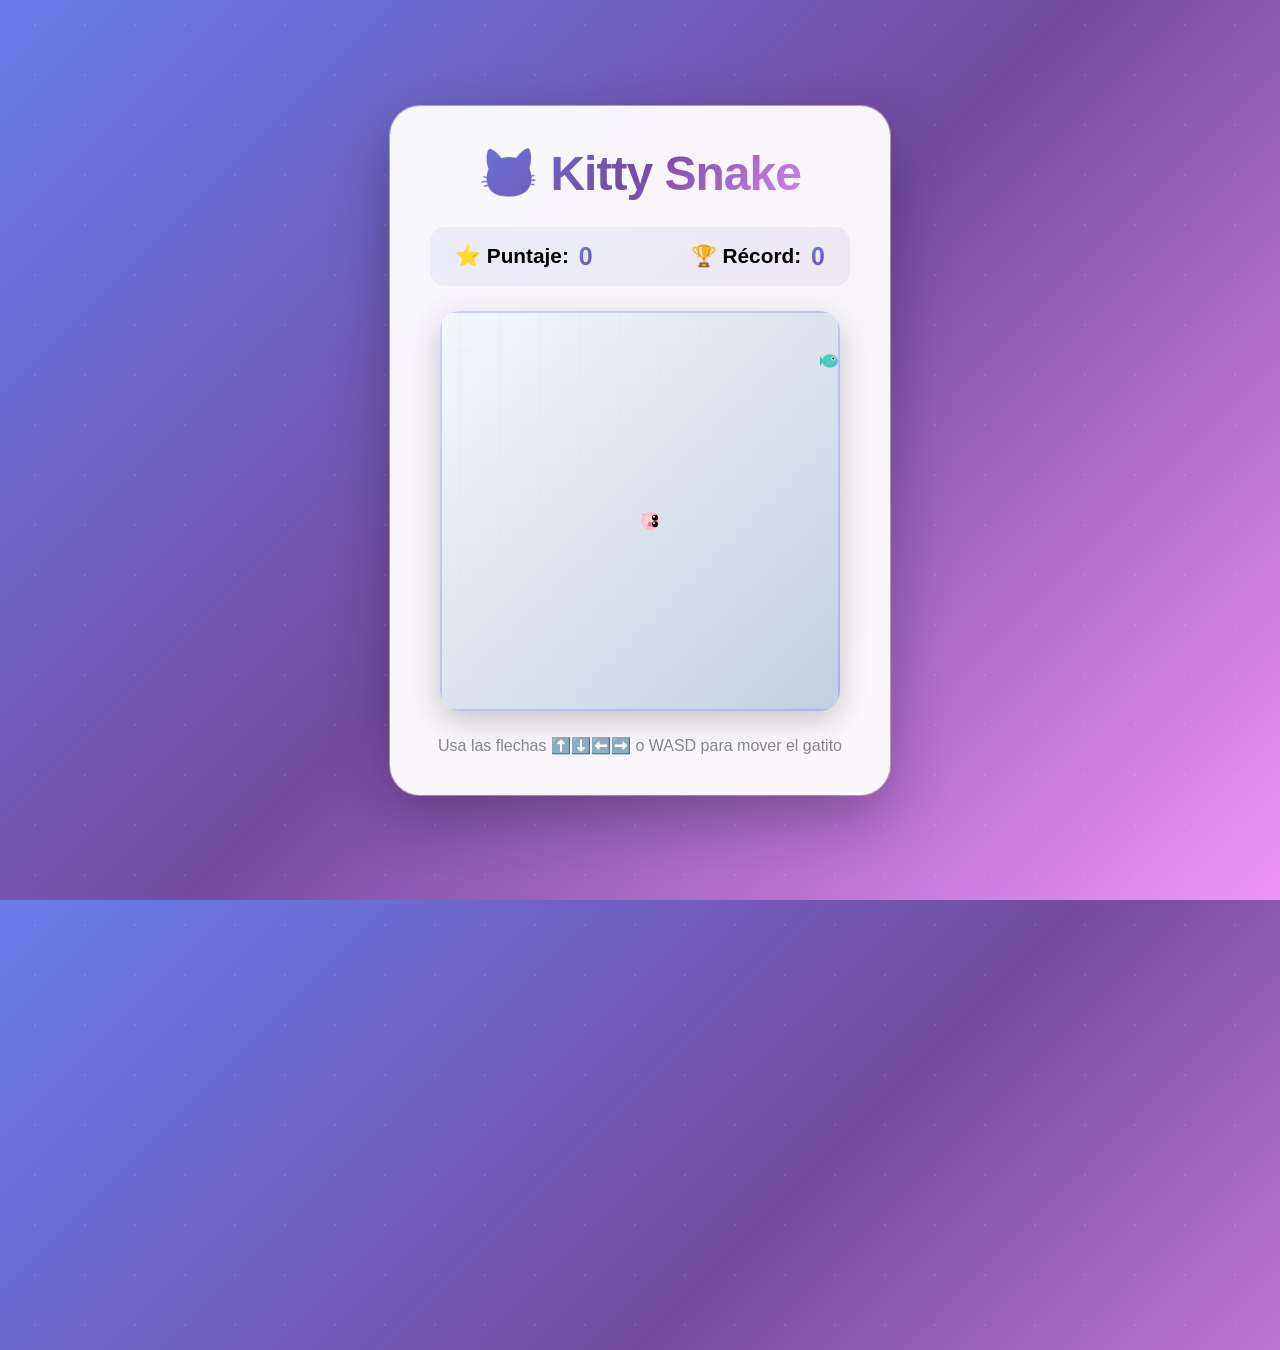
<file: index.html>
<!DOCTYPE html>
<html lang="es">
<head>
    <meta charset="UTF-8">
    <meta name="viewport" content="width=device-width, initial-scale=1.0, maximum-scale=1.0, user-scalable=no">
    <title>Kitty Snake - Juego Moderno</title>
    <style>
        * {
            margin: 0;
            padding: 0;
            box-sizing: border-box;
        }

        body {
            display: flex;
            justify-content: center;
            align-items: center;
            min-height: 100vh;
            background: linear-gradient(135deg, #667eea 0%, #764ba2 50%, #f093fb 100%);
            font-family: -apple-system, BlinkMacSystemFont, 'Segoe UI', Roboto, Oxygen, Ubuntu, Cantarell, sans-serif;
            position: relative;
            overflow: hidden;
        }

        body::before {
            content: '';
            position: absolute;
            width: 200%;
            height: 200%;
            background: radial-gradient(circle, rgba(255,255,255,0.1) 1px, transparent 1px);
            background-size: 50px 50px;
            animation: moveBg 20s linear infinite;
            pointer-events: none;
        }

        @keyframes moveBg {
            0% { transform: translate(0, 0); }
            100% { transform: translate(50px, 50px); }
        }

        .game-container {
            text-align: center;
            background: rgba(255, 255, 255, 0.95);
            backdrop-filter: blur(10px);
            padding: 40px;
            border-radius: 30px;
            box-shadow: 0 20px 60px rgba(0, 0, 0, 0.3), 0 0 0 1px rgba(255, 255, 255, 0.5);
            position: relative;
            z-index: 1;
            width: 100%;
            max-width: 500px;
            margin: 0 auto;
        }

        h1 {
            background: linear-gradient(135deg, #667eea 0%, #764ba2 50%, #f093fb 100%);
            -webkit-background-clip: text;
            -webkit-text-fill-color: transparent;
            background-clip: text;
            margin-bottom: 25px;
            font-size: 3em;
            font-weight: 800;
            letter-spacing: -1px;
        }

        .score-container {
            display: flex;
            justify-content: space-between;
            margin-bottom: 25px;
            font-size: 1.3em;
            font-weight: 600;
            background: linear-gradient(135deg, #667eea15 0%, #764ba215 100%);
            padding: 15px 25px;
            border-radius: 15px;
        }

        .score-container div {
            display: flex;
            align-items: center;
            gap: 10px;
        }

        .score-container span {
            background: linear-gradient(135deg, #667eea 0%, #764ba2 100%);
            -webkit-background-clip: text;
            -webkit-text-fill-color: transparent;
            background-clip: text;
            font-size: 1.2em;
        }

        #canvas {
            border: none;
            background: linear-gradient(135deg, #f5f7fa 0%, #c3cfe2 100%);
            display: block;
            margin: 0 auto;
            box-shadow: 0 10px 30px rgba(0, 0, 0, 0.2), inset 0 0 0 3px rgba(255, 255, 255, 0.8);
            border-radius: 20px;
            position: relative;
        }

        .game-over {
            position: absolute;
            top: 50%;
            left: 50%;
            transform: translate(-50%, -50%);
            background: rgba(255, 255, 255, 0.98);
            backdrop-filter: blur(20px);
            padding: 40px;
            border-radius: 25px;
            display: none;
            text-align: center;
            box-shadow: 0 20px 60px rgba(0, 0, 0, 0.4);
            border: 2px solid rgba(102, 126, 234, 0.3);
            z-index: 10;
        }

        .game-over h2 {
            margin-bottom: 15px;
            font-size: 2.5em;
            background: linear-gradient(135deg, #667eea 0%, #764ba2 100%);
            -webkit-background-clip: text;
            -webkit-text-fill-color: transparent;
            background-clip: text;
            font-weight: 700;
        }

        .game-over p {
            color: #666;
            font-size: 1.2em;
            margin-bottom: 25px;
        }

        .game-over button {
            padding: 15px 35px;
            font-size: 1.1em;
            background: linear-gradient(135deg, #667eea 0%, #764ba2 100%);
            color: white;
            border: none;
            border-radius: 50px;
            cursor: pointer;
            margin-top: 10px;
            font-weight: 600;
            box-shadow: 0 5px 15px rgba(102, 126, 234, 0.4);
            transition: all 0.3s ease;
        }

        .game-over button:hover {
            transform: translateY(-2px);
            box-shadow: 0 8px 20px rgba(102, 126, 234, 0.5);
        }

        .game-over button:active {
            transform: translateY(0);
        }

        .instructions {
            margin-top: 25px;
            color: #888;
            font-size: 1em;
            font-weight: 500;
        }

        .mobile-text {
            display: none;
        }

        .desktop-text {
            display: inline;
        }

        @media screen and (max-width: 768px) {
            .mobile-text {
                display: inline;
            }

            .desktop-text {
                display: none;
            }
        }

        /* Controles táctiles para móvil */
        .mobile-controls {
            display: none;
            margin-top: 25px;
            user-select: none;
            -webkit-tap-highlight-color: transparent;
        }

        .controls-grid {
            display: grid;
            grid-template-columns: repeat(3, 1fr);
            grid-template-rows: repeat(3, 1fr);
            gap: 10px;
            max-width: 200px;
            margin: 0 auto;
            aspect-ratio: 1;
        }

        .control-btn {
            background: linear-gradient(135deg, #667eea 0%, #764ba2 100%);
            border: none;
            border-radius: 15px;
            color: white;
            font-size: 1.5em;
            font-weight: bold;
            cursor: pointer;
            box-shadow: 0 5px 15px rgba(102, 126, 234, 0.4);
            transition: all 0.2s ease;
            touch-action: manipulation;
            -webkit-tap-highlight-color: transparent;
        }

        .control-btn:active {
            transform: scale(0.9);
            box-shadow: 0 2px 8px rgba(102, 126, 234, 0.3);
        }

        .control-btn.up {
            grid-column: 2;
            grid-row: 1;
        }

        .control-btn.down {
            grid-column: 2;
            grid-row: 3;
        }

        .control-btn.left {
            grid-column: 1;
            grid-row: 2;
        }

        .control-btn.right {
            grid-column: 3;
            grid-row: 2;
        }

        .control-btn.center {
            grid-column: 2;
            grid-row: 2;
            background: rgba(102, 126, 234, 0.2);
            opacity: 0;
            pointer-events: none;
        }

        /* Media queries para móvil */
        @media screen and (max-width: 768px) {
            body {
                padding: 10px;
                min-height: 100vh;
                overflow-y: auto;
            }

            .game-container {
                padding: 20px;
                border-radius: 20px;
                margin: 10px;
            }

            h1 {
                font-size: 2em;
                margin-bottom: 15px;
            }

            .score-container {
                flex-direction: column;
                gap: 10px;
                font-size: 1em;
                padding: 12px 15px;
                margin-bottom: 15px;
            }

            #canvas {
                max-width: 100%;
                height: auto;
                border-radius: 15px;
            }

            .mobile-controls {
                display: block;
            }

            .instructions {
                font-size: 0.85em;
                margin-top: 15px;
            }

            .game-over {
                padding: 25px;
                margin: 20px;
                width: calc(100% - 40px);
                max-width: 350px;
            }

            .game-over h2 {
                font-size: 1.8em;
            }

            .game-over p {
                font-size: 1em;
            }

            .game-over button {
                padding: 12px 25px;
                font-size: 1em;
            }
        }

        @media screen and (max-width: 480px) {
            h1 {
                font-size: 1.5em;
            }

            .score-container {
                font-size: 0.9em;
            }

            .game-container {
                padding: 15px;
            }

            .controls-grid {
                max-width: 150px;
                gap: 8px;
            }

            .control-btn {
                font-size: 1.2em;
                border-radius: 12px;
            }
        }

        /* Prevenir zoom en doble toque */
        canvas {
            touch-action: none;
        }
    </style>
</head>
<body>
    <div class="game-container">
        <h1>🐱 Kitty Snake</h1>
        <div class="score-container">
            <div>⭐ Puntaje: <span id="score">0</span></div>
            <div>🏆 Récord: <span id="highScore">0</span></div>
        </div>
        <canvas id="canvas" width="400" height="400"></canvas>
        <div class="instructions">
            <span class="desktop-text">Usa las flechas ⬆️⬇️⬅️➡️ o WASD para mover el gatito</span>
            <span class="mobile-text">Desliza o usa los botones para mover el gatito</span>
        </div>
        <div class="mobile-controls">
            <div class="controls-grid">
                <button class="control-btn center"></button>
                <button class="control-btn up">⬆️</button>
                <button class="control-btn left">⬅️</button>
                <button class="control-btn right">➡️</button>
                <button class="control-btn down">⬇️</button>
            </div>
        </div>
        <div class="game-over" id="gameOver">
            <h2>😿 Game Over!</h2>
            <p>Puntaje final: <span id="finalScore">0</span></p>
            <button onclick="restartGame()">Jugar de nuevo 🎮</button>
        </div>
    </div>

    <script>
        const canvas = document.getElementById('canvas');
        const ctx = canvas.getContext('2d');
        const scoreElement = document.getElementById('score');
        const highScoreElement = document.getElementById('highScore');
        const gameOverElement = document.getElementById('gameOver');
        const finalScoreElement = document.getElementById('finalScore');

        // Configuración del juego
        const gridSize = 20;
        const tileCount = canvas.width / gridSize;

        let snake = [
            { x: 10, y: 10 }
        ];
        let food = {};
        let dx = 0;
        let dy = 0;
        let score = 0;
        let highScore = localStorage.getItem('kittySnakeHighScore') || 0;
        let gameRunning = true;
        let nextDirection = null; // Para prevenir múltiples cambios de dirección en un frame

        // Mostrar récord guardado
        highScoreElement.textContent = highScore;

        // Generar comida aleatoria
        function generateFood() {
            food = {
                x: Math.floor(Math.random() * tileCount),
                y: Math.floor(Math.random() * tileCount)
            };
            // Asegurar que la comida no esté en la serpiente
            for (let segment of snake) {
                if (segment.x === food.x && segment.y === food.y) {
                    generateFood();
                    return;
                }
            }
        }

        // Dibujar cuerpo del gatito
        function drawKittyBody() {
            if (snake.length <= 1) return;
            
            for (let i = 1; i < snake.length; i++) {
                const segX = snake[i].x * gridSize;
                const segY = snake[i].y * gridSize;
                const size = gridSize;
                
                // Dibujar segmento como círculo con gradiente
                const gradient = ctx.createRadialGradient(
                    segX + size/2, segY + size/2, 0,
                    segX + size/2, segY + size/2, size/2
                );
                gradient.addColorStop(0, '#ffb3ba');
                gradient.addColorStop(1, '#ff9a9e');
                ctx.fillStyle = gradient;
                ctx.beginPath();
                ctx.arc(segX + size/2, segY + size/2, size/2 - 1, 0, Math.PI * 2);
                ctx.fill();
                
                // Detalle del segmento
                ctx.fillStyle = '#ffcccc';
                ctx.beginPath();
                ctx.arc(segX + size/2, segY + size/2, size/3, 0, Math.PI * 2);
                ctx.fill();
            }
        }

        // Dibujar cabeza de gatito
        function drawKittyHead(x, y, direction) {
            const centerX = x * gridSize + gridSize / 2;
            const centerY = y * gridSize + gridSize / 2;
            const size = gridSize;

            ctx.save();

            // Cabeza del gatito - cara principal
            const headGradient = ctx.createRadialGradient(
                centerX, centerY, 0,
                centerX, centerY, size/2
            );
            headGradient.addColorStop(0, '#ffe5e5');
            headGradient.addColorStop(1, '#ffb3ba');
            ctx.fillStyle = headGradient;
            ctx.beginPath();
            ctx.arc(centerX, centerY, size/2 - 1, 0, Math.PI * 2);
            ctx.fill();

            // Orejas del gatito
            ctx.fillStyle = '#ff9a9e';
            if (direction === 'right' || direction === 'left') {
                // Orejas laterales
                ctx.beginPath();
                ctx.moveTo(centerX - size/2 + 2, centerY - size/3);
                ctx.lineTo(centerX - size/3, centerY - size/2 + 2);
                ctx.lineTo(centerX - size/4, centerY - size/4);
                ctx.fill();
                
                ctx.beginPath();
                ctx.moveTo(centerX + size/2 - 2, centerY - size/3);
                ctx.lineTo(centerX + size/3, centerY - size/2 + 2);
                ctx.lineTo(centerX + size/4, centerY - size/4);
                ctx.fill();
            } else {
                // Orejas arriba
                ctx.beginPath();
                ctx.moveTo(centerX - size/3, centerY - size/2 + 2);
                ctx.lineTo(centerX - size/6, centerY - size/3);
                ctx.lineTo(centerX, centerY - size/2 + 4);
                ctx.fill();
                
                ctx.beginPath();
                ctx.moveTo(centerX + size/3, centerY - size/2 + 2);
                ctx.lineTo(centerX + size/6, centerY - size/3);
                ctx.lineTo(centerX, centerY - size/2 + 4);
                ctx.fill();
            }

            // Ojos del gatito según dirección
            ctx.fillStyle = '#000';
            let eyeX1, eyeY1, eyeX2, eyeY2;
            
            if (direction === 'right') {
                eyeX1 = centerX + size/4;
                eyeY1 = centerY - size/6;
                eyeX2 = centerX + size/4;
                eyeY2 = centerY + size/6;
            } else if (direction === 'left') {
                eyeX1 = centerX - size/4;
                eyeY1 = centerY - size/6;
                eyeX2 = centerX - size/4;
                eyeY2 = centerY + size/6;
            } else if (direction === 'up') {
                eyeX1 = centerX - size/6;
                eyeY1 = centerY - size/4;
                eyeX2 = centerX + size/6;
                eyeY2 = centerY - size/4;
            } else {
                eyeX1 = centerX - size/6;
                eyeY1 = centerY + size/4;
                eyeX2 = centerX + size/6;
                eyeY2 = centerY + size/4;
            }

            // Ojos grandes
            ctx.beginPath();
            ctx.arc(eyeX1, eyeY1, 3, 0, Math.PI * 2);
            ctx.fill();
            ctx.beginPath();
            ctx.arc(eyeX2, eyeY2, 3, 0, Math.PI * 2);
            ctx.fill();

            // Brillo en los ojos
            ctx.fillStyle = '#fff';
            ctx.beginPath();
            ctx.arc(eyeX1 - 1, eyeY1 - 1, 1, 0, Math.PI * 2);
            ctx.fill();
            ctx.beginPath();
            ctx.arc(eyeX2 - 1, eyeY2 - 1, 1, 0, Math.PI * 2);
            ctx.fill();

            // Nariz
            ctx.fillStyle = '#ff6b9d';
            ctx.beginPath();
            ctx.arc(centerX, centerY + size/8, 2, 0, Math.PI * 2);
            ctx.fill();

            // Boca
            ctx.strokeStyle = '#ff6b9d';
            ctx.lineWidth = 1.5;
            ctx.beginPath();
            ctx.moveTo(centerX, centerY + size/8 + 2);
            ctx.lineTo(centerX - size/8, centerY + size/4);
            ctx.moveTo(centerX, centerY + size/8 + 2);
            ctx.lineTo(centerX + size/8, centerY + size/4);
            ctx.stroke();

            ctx.restore();
        }

        // Dibujar el juego
        function draw() {
            // Limpiar canvas con gradiente
            const bgGradient = ctx.createLinearGradient(0, 0, canvas.width, canvas.height);
            bgGradient.addColorStop(0, '#f5f7fa');
            bgGradient.addColorStop(1, '#c3cfe2');
            ctx.fillStyle = bgGradient;
            ctx.fillRect(0, 0, canvas.width, canvas.height);

            // Dibujar borde suave
            ctx.strokeStyle = 'rgba(102, 126, 234, 0.3)';
            ctx.lineWidth = 2;
            ctx.strokeRect(1, 1, canvas.width - 2, canvas.height - 2);

            // Dibujar patrón de grid muy sutil
            ctx.strokeStyle = 'rgba(200, 200, 200, 0.2)';
            ctx.lineWidth = 0.5;
            for (let i = 0; i <= tileCount; i++) {
                ctx.beginPath();
                ctx.moveTo(i * gridSize, 0);
                ctx.lineTo(i * gridSize, canvas.height);
                ctx.stroke();
                ctx.beginPath();
                ctx.moveTo(0, i * gridSize);
                ctx.lineTo(canvas.width, i * gridSize);
                ctx.stroke();
            }

            // Dibujar cuerpo del gatito primero
            drawKittyBody();

            // Determinar dirección para la cabeza
            let direction = 'right';
            if (dx === 1) direction = 'right';
            else if (dx === -1) direction = 'left';
            else if (dy === -1) direction = 'up';
            else if (dy === 1) direction = 'down';

            // Dibujar cabeza de gatito
            drawKittyHead(snake[0].x, snake[0].y, direction);

            // Dibujar comida como pescado
            const foodX = food.x * gridSize + gridSize / 2;
            const foodY = food.y * gridSize + gridSize / 2;
            
            // Cuerpo del pescado
            ctx.fillStyle = '#4ECDC4';
            ctx.beginPath();
            ctx.ellipse(foodX, foodY, gridSize/2 - 2, gridSize/3, 0, 0, Math.PI * 2);
            ctx.fill();
            
            // Cola del pescado
            ctx.fillStyle = '#45B7B8';
            ctx.beginPath();
            ctx.moveTo(foodX - gridSize/3, foodY);
            ctx.lineTo(foodX - gridSize/2, foodY - gridSize/4);
            ctx.lineTo(foodX - gridSize/2, foodY + gridSize/4);
            ctx.closePath();
            ctx.fill();
            
            // Ojo del pescado
            ctx.fillStyle = '#fff';
            ctx.beginPath();
            ctx.arc(foodX + gridSize/6, foodY - gridSize/8, 2, 0, Math.PI * 2);
            ctx.fill();
            ctx.fillStyle = '#000';
            ctx.beginPath();
            ctx.arc(foodX + gridSize/6, foodY - gridSize/8, 1, 0, Math.PI * 2);
            ctx.fill();
            
            // Escamas
            ctx.strokeStyle = '#45B7B8';
            ctx.lineWidth = 1;
            ctx.beginPath();
            ctx.arc(foodX, foodY, gridSize/4, 0, Math.PI);
            ctx.stroke();
        }

        // Verificar si hay colisión con paredes
        function checkWallCollision(x, y) {
            return x < 0 || x >= tileCount || y < 0 || y >= tileCount;
        }

        // Verificar colisión con el cuerpo
        function checkBodyCollision(x, y) {
            // Verificar contra todos los segmentos excepto la cabeza actual
            for (let i = 0; i < snake.length; i++) {
                if (snake[i].x === x && snake[i].y === y) {
                    return true;
                }
            }
            return false;
        }

        // Mover la serpiente
        function moveSnake() {
            if (!gameRunning) return;
            
            // No moverse si no hay dirección establecida
            if (dx === 0 && dy === 0) {
                return;
            }

            // Calcular nueva posición de la cabeza
            const newHeadX = snake[0].x + dx;
            const newHeadY = snake[0].y + dy;

            // Verificar colisión con paredes ANTES de mover
            if (checkWallCollision(newHeadX, newHeadY)) {
                gameOver();
                return;
            }

            // Verificar colisión con el cuerpo ANTES de mover
            if (checkBodyCollision(newHeadX, newHeadY)) {
                gameOver();
                return;
            }

            // Si no hay colisiones, mover la serpiente
            const head = { x: newHeadX, y: newHeadY };
            snake.unshift(head);

            // Verificar si come la comida
            if (head.x === food.x && head.y === food.y) {
                score += 10;
                scoreElement.textContent = score;
                generateFood();
                
                // Actualizar récord
                if (score > highScore) {
                    highScore = score;
                    highScoreElement.textContent = highScore;
                    localStorage.setItem('kittySnakeHighScore', highScore);
                }
            } else {
                snake.pop();
            }
        }

        // Función de game over
        function gameOver() {
            gameRunning = false;
            finalScoreElement.textContent = score;
            gameOverElement.style.display = 'block';
        }

        // Reiniciar juego
        function restartGame() {
            snake = [{ x: 10, y: 10 }];
            dx = 0;
            dy = 0;
            score = 0;
            scoreElement.textContent = score;
            gameRunning = true;
            gameOverElement.style.display = 'none';
            nextDirection = null;
            generateFood();
        }

        // Controles del teclado
        document.addEventListener('keydown', (e) => {
            // Permitir reiniciar con Enter cuando el juego termina
            if (!gameRunning && e.key === 'Enter') {
                restartGame();
                return;
            }

            if (!gameRunning) return;

            // Prevenir comportamiento por defecto de las flechas
            if (['ArrowUp', 'ArrowDown', 'ArrowLeft', 'ArrowRight'].includes(e.key)) {
                e.preventDefault();
            }

            // Evitar movimiento en dirección opuesta
            switch(e.key) {
                case 'ArrowUp':
                case 'w':
                case 'W':
                    if (dy !== 1 && (dx !== 0 || dy !== -1)) {
                        nextDirection = { dx: 0, dy: -1 };
                    }
                    break;
                case 'ArrowDown':
                case 's':
                case 'S':
                    if (dy !== -1 && (dx !== 0 || dy !== 1)) {
                        nextDirection = { dx: 0, dy: 1 };
                    }
                    break;
                case 'ArrowLeft':
                case 'a':
                case 'A':
                    if (dx !== 1 && (dx !== -1 || dy !== 0)) {
                        nextDirection = { dx: -1, dy: 0 };
                    }
                    break;
                case 'ArrowRight':
                case 'd':
                case 'D':
                    if (dx !== -1 && (dx !== 1 || dy !== 0)) {
                        nextDirection = { dx: 1, dy: 0 };
                    }
                    break;
            }
        });

        // Aplicar el cambio de dirección al inicio de cada movimiento
        function updateDirection() {
            if (nextDirection !== null) {
                dx = nextDirection.dx;
                dy = nextDirection.dy;
                nextDirection = null;
            }
        }

        // Función auxiliar para cambiar dirección
        function changeDirection(newDx, newDy) {
            if (!gameRunning) return;
            // Evitar movimiento en dirección opuesta
            if ((newDx !== 0 && dx !== -newDx) || (newDy !== 0 && dy !== -newDy)) {
                nextDirection = { dx: newDx, dy: newDy };
            }
        }

        // Controles táctiles (botones en pantalla)
        document.querySelectorAll('.control-btn').forEach(btn => {
            btn.addEventListener('touchstart', (e) => {
                e.preventDefault();
                if (!gameRunning) return;
                
                if (btn.classList.contains('up')) {
                    changeDirection(0, -1);
                } else if (btn.classList.contains('down')) {
                    changeDirection(0, 1);
                } else if (btn.classList.contains('left')) {
                    changeDirection(-1, 0);
                } else if (btn.classList.contains('right')) {
                    changeDirection(1, 0);
                }
            });

            btn.addEventListener('click', (e) => {
                e.preventDefault();
                if (!gameRunning) return;
                
                if (btn.classList.contains('up')) {
                    changeDirection(0, -1);
                } else if (btn.classList.contains('down')) {
                    changeDirection(0, 1);
                } else if (btn.classList.contains('left')) {
                    changeDirection(-1, 0);
                } else if (btn.classList.contains('right')) {
                    changeDirection(1, 0);
                }
            });
        });

        // Soporte para gestos swipe
        let touchStartX = 0;
        let touchStartY = 0;
        let touchEndX = 0;
        let touchEndY = 0;

        canvas.addEventListener('touchstart', (e) => {
            e.preventDefault();
            touchStartX = e.changedTouches[0].screenX;
            touchStartY = e.changedTouches[0].screenY;
        }, { passive: false });

        canvas.addEventListener('touchend', (e) => {
            e.preventDefault();
            touchEndX = e.changedTouches[0].screenX;
            touchEndY = e.changedTouches[0].screenY;
            handleSwipe();
        }, { passive: false });

        function handleSwipe() {
            const deltaX = touchEndX - touchStartX;
            const deltaY = touchEndY - touchStartY;
            const minSwipeDistance = 30; // Distancia mínima para considerar un swipe

            if (Math.abs(deltaX) > Math.abs(deltaY)) {
                // Swipe horizontal
                if (Math.abs(deltaX) > minSwipeDistance) {
                    if (deltaX > 0) {
                        changeDirection(1, 0); // Derecha
                    } else {
                        changeDirection(-1, 0); // Izquierda
                    }
                }
            } else {
                // Swipe vertical
                if (Math.abs(deltaY) > minSwipeDistance) {
                    if (deltaY > 0) {
                        changeDirection(0, 1); // Abajo
                    } else {
                        changeDirection(0, -1); // Arriba
                    }
                }
            }
        }

        // Ajustar tamaño del canvas en móviles
        function resizeCanvas() {
            const container = document.querySelector('.game-container');
            const containerWidth = container.clientWidth;
            const padding = window.innerWidth <= 768 ? 30 : 80; // Menos padding en móvil
            const maxWidth = Math.min(400, containerWidth - padding);
            
            // Mantener aspect ratio 1:1
            canvas.style.width = maxWidth + 'px';
            canvas.style.height = maxWidth + 'px';
        }

        // Ajustar canvas al cargar y al redimensionar
        window.addEventListener('resize', resizeCanvas);
        window.addEventListener('orientationchange', () => {
            setTimeout(resizeCanvas, 100);
        });

        // Prevenir zoom en doble toque
        let lastTouchEnd = 0;
        document.addEventListener('touchend', (e) => {
            const now = Date.now();
            if (now - lastTouchEnd <= 300) {
                e.preventDefault();
            }
            lastTouchEnd = now;
        }, false);

        // Inicializar juego
        generateFood();
        draw();
        resizeCanvas();

        // Bucle principal del juego
        setInterval(() => {
            updateDirection(); // Aplicar cambios de dirección
            moveSnake();
            draw();
        }, 150);
    </script>
</body>
</html>
</file>
